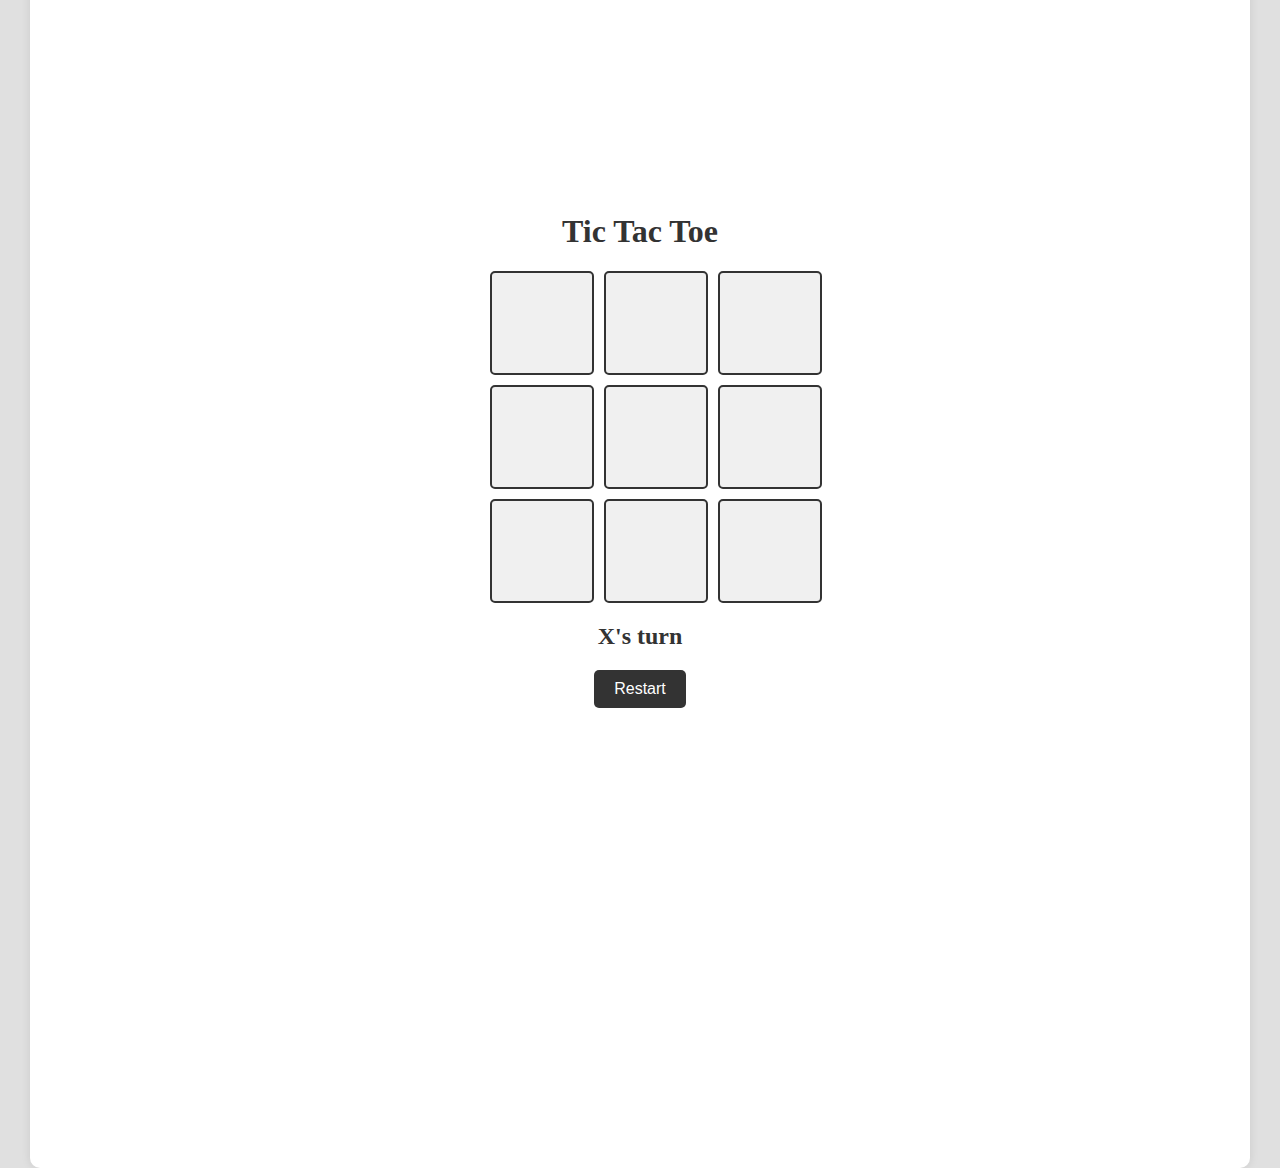
<file: index.html>
<!DOCTYPE html>
<html lang="en">
<head>
    <meta charset="UTF-8">
    <meta http-equiv="X-UA-Compatible" content="IE=edge">
    <meta name="viewport" content="width=device-width, initial-scale=1.0">
    <title>Tic Tac Toe</title>
    <link rel="stylesheet" href="style.css">
    <link rel="icon" type="image/x-icon" href="./game.png" >
</head>
<body>
    <div id="gameContainer">
        <h1>Tic Tac Toe</h1>
        <div id="cellContainer">
            <div cellIndex="0" class="cell"></div>
            <div cellIndex="1" class="cell"></div>
            <div cellIndex="2" class="cell"></div>
            <div cellIndex="3" class="cell"></div>
            <div cellIndex="4" class="cell"></div>
            <div cellIndex="5" class="cell"></div>
            <div cellIndex="6" class="cell"></div>
            <div cellIndex="7" class="cell"></div>
            <div cellIndex="8" class="cell"></div>
        </div>
        <h2 id="statusText"></h2>
        <button id="restartBtn">Restart</button>
    </div>
    <script src="script.js"></script>
</body>
</html>
</file>
<file: style.css>
body {
    background-color: #e0e0e0;
    display: flex;
    justify-content: center;
    align-items: center;
    height: 100vh;
    margin: 0;
    font-family: 'Permanent Marker', cursive;
}

#gameContainer {
    text-align: center;
    background-color: #ffffff;
    border-radius: 10px;
    padding: 460px;
    box-shadow: 0 0 10px rgba(0, 0, 0, 0.1);
}

h1 {
    color: #333333;
}

#cellContainer {
    display: grid;
    grid-template-columns: repeat(3, auto);
    gap: 10px;
    width: 300px;
    margin: 20px auto;
}

.cell {
    width: 100px;
    height: 100px;
    background-color: #f0f0f0;
    border: 2px solid #333333;
    border-radius: 5px;
    font-size: 3em;
    color: #333333;
    cursor: pointer;
    transition: background-color 0.3s, transform 0.3s;
}

.cell:hover {
    background-color: #d0d0d0;
    transform: scale(1.05);
}

#statusText {
    font-size: 1.5em;
    color: #333333;
    margin: 20px 0;
}

#restartBtn {
    background-color: #333333;
    color: #ffffff;
    border: none;
    padding: 10px 20px;
    font-size: 1em;
    cursor: pointer;
    border-radius: 5px;
    transition: background-color 0.3s, transform 0.3s;
}

#restartBtn:hover {
    background-color: #555555;
    transform: scale(1.05);
}
</file>
